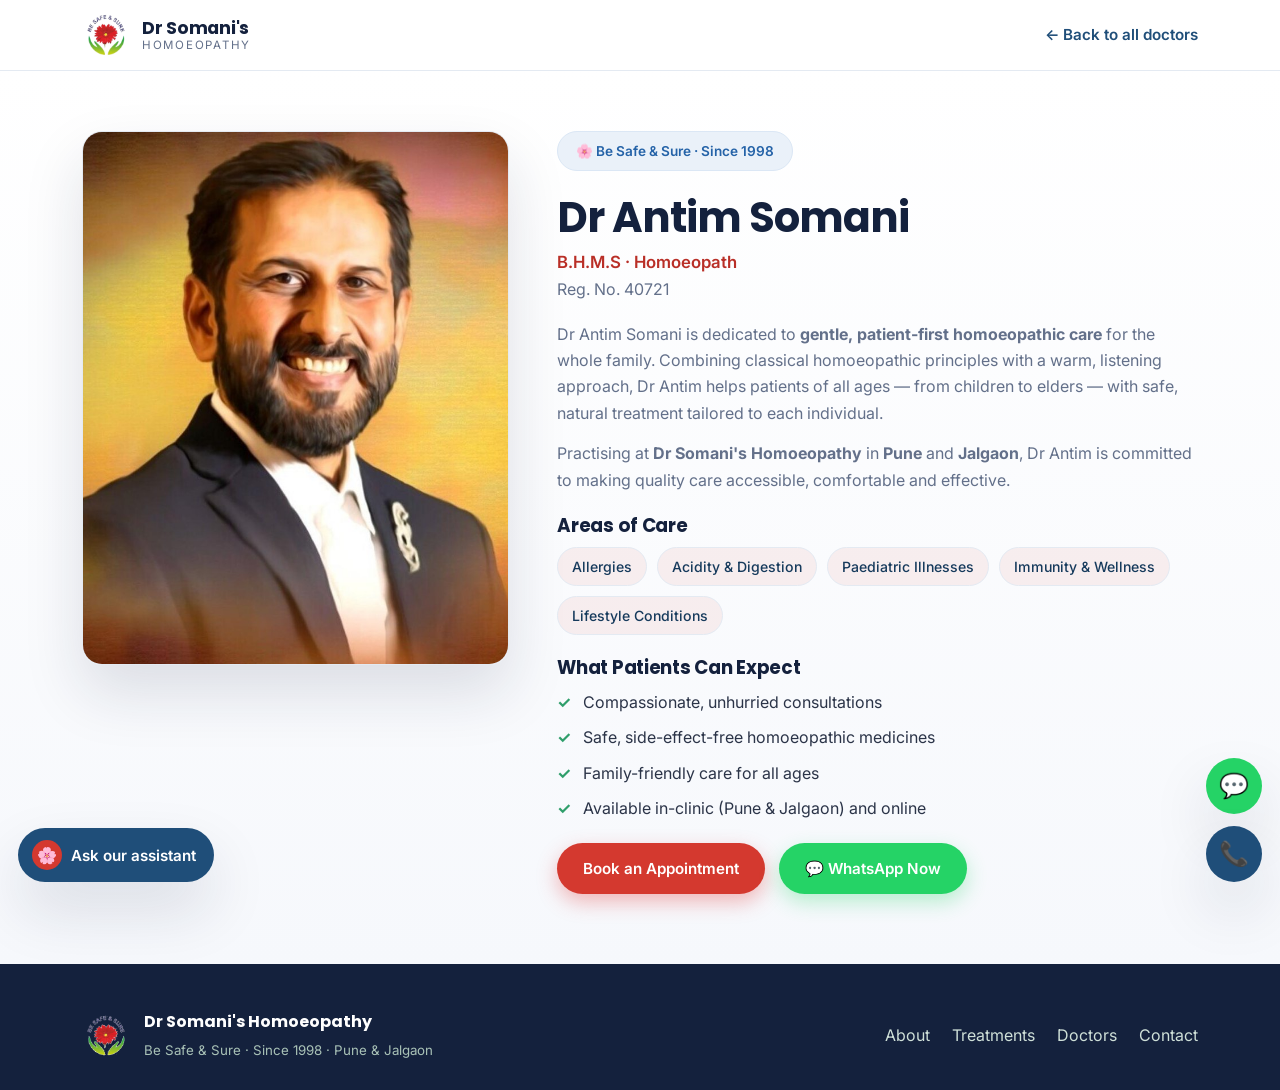
<file: doctor-antim-somani.html>
<!DOCTYPE html>
<html lang="en">
<head>
  <meta charset="UTF-8" />
  <meta name="viewport" content="width=device-width, initial-scale=1.0" />
  <title>Dr Antim Somani — B.H.M.S | Dr Somani's Homoeopathy</title>
  <meta name="description" content="Dr Antim Somani, B.H.M.S (Reg. 40721) — gentle, patient-first homoeopathic care for the whole family at Dr Somani's Homoeopathy, Pune & Jalgaon." />
  <meta name="theme-color" content="#14213d" />
  <link rel="preconnect" href="https://fonts.googleapis.com" />
  <link rel="preconnect" href="https://fonts.gstatic.com" crossorigin />
  <link href="https://fonts.googleapis.com/css2?family=Poppins:wght@500;600;700&family=Inter:wght@400;500;600&display=swap" rel="stylesheet" />
  <link rel="stylesheet" href="css/styles.css" />
  <link rel="icon" href="assets/logo.png" />
</head>
<body>

  <header class="subnav">
    <div class="container subnav__inner">
      <a href="index.html#home" class="brand">
        <img class="brand__mark" src="assets/logo.png" alt="Dr Somani's Homoeopathy logo" onerror="this.onerror=null;this.src='assets/logo.svg'" />
        <span class="brand__text"><strong>Dr Somani's</strong><small>Homoeopathy</small></span>
      </a>
      <div style="display:flex;align-items:center;gap:14px;">
        <a href="index.html#doctors" class="backlink">← Back to all doctors</a>
      </div>
    </div>
  </header>

  <section class="profile">
    <div class="container profile__inner">
      <div>
        <img class="profile__photo" src="assets/dr-antim-somani.jpg" alt="Dr Antim Somani" onerror="this.replaceWith(Object.assign(document.createElement('div'),{className:'profile__photo profile__photo--fallback',textContent:'👨‍⚕️'}))" />
      </div>
      <div>
        <span class="hero__eyebrow">🌸 Be Safe &amp; Sure · Since 1998</span>
        <h1 class="profile__name">Dr Antim Somani</h1>
        <p class="profile__qual">B.H.M.S · Homoeopath</p>
        <p class="profile__reg">Reg. No. 40721</p>

        <div class="profile__bio">
          <p>
            Dr Antim Somani is dedicated to <strong>gentle, patient-first homoeopathic care</strong>
            for the whole family. Combining classical homoeopathic principles with a warm, listening
            approach, Dr Antim helps patients of all ages — from children to elders — with safe,
            natural treatment tailored to each individual.
          </p>
          <p>
            Practising at <strong>Dr Somani's Homoeopathy</strong> in <strong>Pune</strong> and
            <strong>Jalgaon</strong>, Dr Antim is committed to making quality care accessible,
            comfortable and effective.
          </p>

          <h3>Areas of Care</h3>
          <div class="profile__tags">
            <span class="profile__tag">Allergies</span>
            <span class="profile__tag">Acidity &amp; Digestion</span>
            <span class="profile__tag">Paediatric Illnesses</span>
            <span class="profile__tag">Immunity &amp; Wellness</span>
            <span class="profile__tag">Lifestyle Conditions</span>
          </div>

          <h3>What Patients Can Expect</h3>
          <ul class="profile__facts">
            <li>Compassionate, unhurried consultations</li>
            <li>Safe, side-effect-free homoeopathic medicines</li>
            <li>Family-friendly care for all ages</li>
            <li>Available in-clinic (Pune &amp; Jalgaon) and online</li>
          </ul>
        </div>

        <div class="profile__cta">
          <a href="index.html#contact" class="btn btn--cta">Book an Appointment</a>
          <a href="https://wa.me/919834172124?text=Hi%20Dr%20Antim%20Somani%2C%20I%27d%20like%20to%20book%20a%20consultation" target="_blank" rel="noopener" class="btn btn--whatsapp">💬 WhatsApp Now</a>
        </div>
      </div>
    </div>
  </section>

  <footer class="footer">
    <div class="container footer__inner">
      <div class="footer__brand">
        <img class="brand__mark" src="assets/logo.png" alt="Dr Somani's Homoeopathy logo" onerror="this.onerror=null;this.src='assets/logo.svg'" />
        <div><strong>Dr Somani's Homoeopathy</strong><br /><small>Be Safe &amp; Sure · Since 1998 · Pune &amp; Jalgaon</small></div>
      </div>
      <div class="footer__links">
        <a href="index.html#about">About</a>
        <a href="index.html#treatments">Treatments</a>
        <a href="index.html#doctors">Doctors</a>
        <a href="index.html#contact">Contact</a>
      </div>
    </div>
  </footer>

  <div class="floaters">
    <a href="https://wa.me/919834172124" target="_blank" rel="noopener" class="floater floater--wa" aria-label="WhatsApp">💬</a>
    <a href="tel:+919834172124" class="floater floater--call" aria-label="Call">📞</a>
  </div>

  <button class="ai-launcher" id="aiLauncher" aria-label="Chat with our assistant">
    <span class="ai-launcher__dot">🌸</span>
    <span class="ai-launcher__label">Ask our assistant</span>
  </button>
  <section class="ai-panel" id="aiPanel" aria-label="Dr Somani's Homoeopathy assistant">
    <header class="ai-head">
      <img class="ai-head__logo" src="assets/logo.png" alt="Dr Somani's Homoeopathy" onerror="this.onerror=null;this.src='assets/logo.svg'" />
      <div class="ai-head__title"><strong>Sanjeevani</strong><small>Dr Somani's Homoeopathy assistant</small></div>
      <button class="ai-head__close" id="aiClose" aria-label="Close chat">×</button>
    </header>
    <div class="ai-messages" id="aiMessages"></div>
    <button class="ai-handoff hidden" id="aiHandoff">📤 Send my details to the clinic</button>
    <div class="ai-attach-chip hidden" id="aiChip"></div>
    <form class="ai-form" id="aiForm" autocomplete="off">
      <input type="file" id="aiFile" accept="image/*,application/pdf" hidden />
      <button type="button" class="ai-attach" id="aiAttach" aria-label="Attach a report (optional)" title="Attach a report (optional)">📎</button>
      <input type="text" id="aiInput" placeholder="Type your message…" aria-label="Message" />
      <button type="submit" id="aiSend" aria-label="Send">➤</button>
    </form>
  </section>

  <script src="js/ai-config.js"></script>
  <script src="js/chat.js"></script>
</body>
</html>
</file>
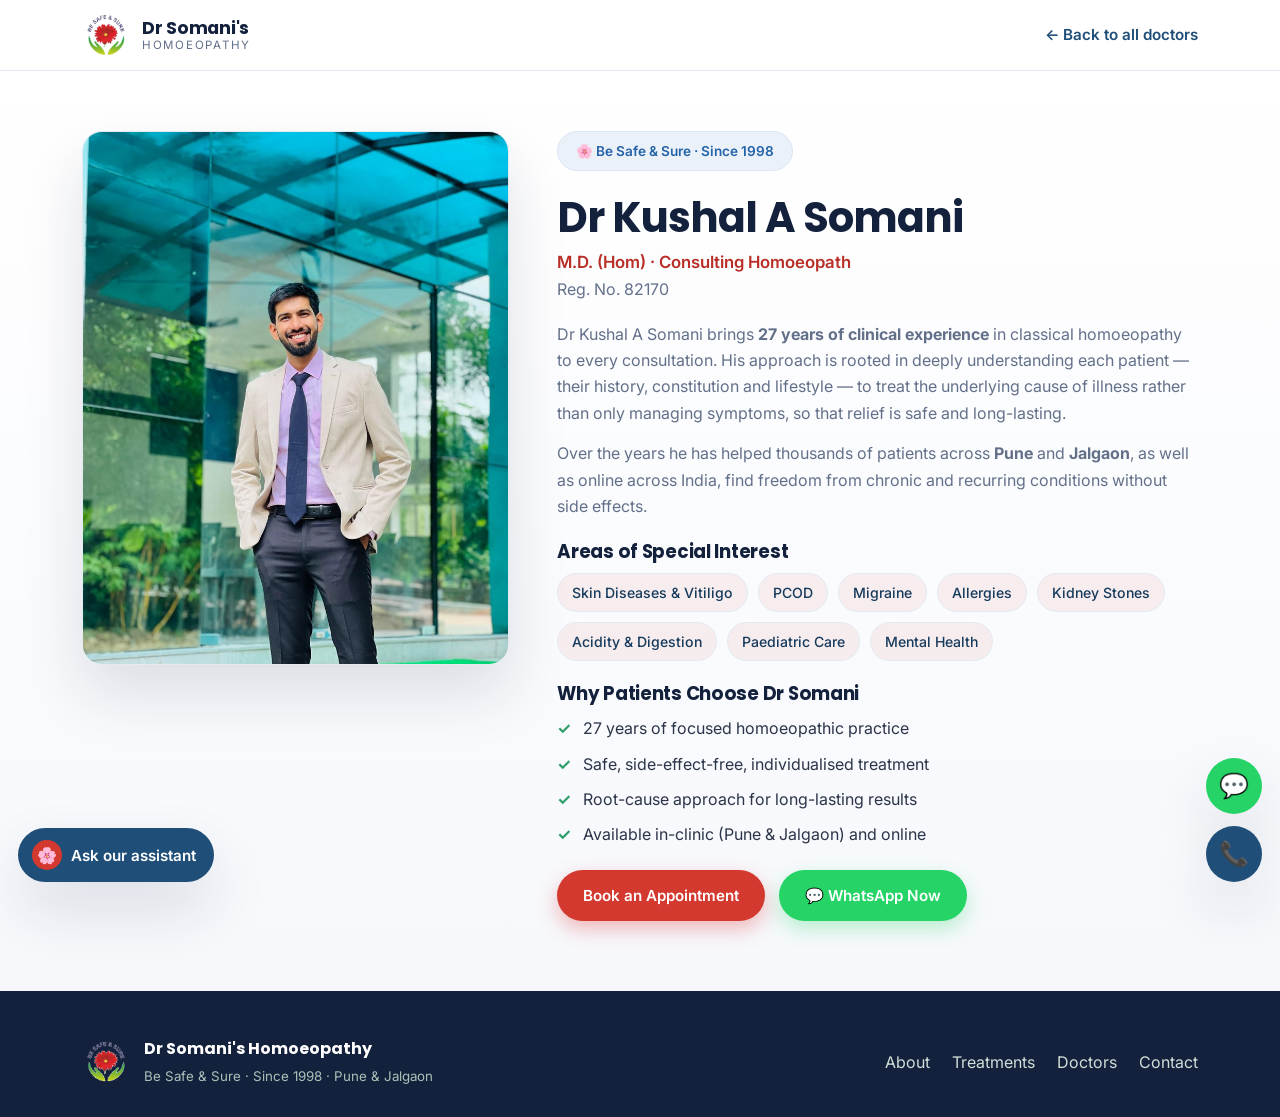
<file: doctor-kushal-somani.html>
<!DOCTYPE html>
<html lang="en">
<head>
  <meta charset="UTF-8" />
  <meta name="viewport" content="width=device-width, initial-scale=1.0" />
  <title>Dr Kushal A Somani — M.D. (Hom) | Dr Somani's Homoeopathy</title>
  <meta name="description" content="Dr Kushal A Somani, M.D. (Hom) (Reg. 82170) — 27 years of homoeopathic experience in skin & vitiligo, PCOD, migraine, allergies and more. Clinics in Pune & Jalgaon." />
  <meta name="theme-color" content="#14213d" />
  <link rel="preconnect" href="https://fonts.googleapis.com" />
  <link rel="preconnect" href="https://fonts.gstatic.com" crossorigin />
  <link href="https://fonts.googleapis.com/css2?family=Poppins:wght@500;600;700&family=Inter:wght@400;500;600&display=swap" rel="stylesheet" />
  <link rel="stylesheet" href="css/styles.css" />
  <link rel="icon" href="assets/logo.png" />
</head>
<body>

  <!-- sub nav -->
  <header class="subnav">
    <div class="container subnav__inner">
      <a href="index.html#home" class="brand">
        <img class="brand__mark" src="assets/logo.png" alt="Dr Somani's Homoeopathy logo" onerror="this.onerror=null;this.src='assets/logo.svg'" />
        <span class="brand__text"><strong>Dr Somani's</strong><small>Homoeopathy</small></span>
      </a>
      <div style="display:flex;align-items:center;gap:14px;">
        <a href="index.html#doctors" class="backlink">← Back to all doctors</a>
      </div>
    </div>
  </header>

  <!-- profile -->
  <section class="profile">
    <div class="container profile__inner">
      <div>
        <img class="profile__photo" src="assets/dr-kushal-somani.jpg" alt="Dr Kushal A Somani" onerror="this.replaceWith(Object.assign(document.createElement('div'),{className:'profile__photo profile__photo--fallback',textContent:'👨‍⚕️'}))" />
      </div>
      <div>
        <span class="hero__eyebrow">🌸 Be Safe &amp; Sure · Since 1998</span>
        <h1 class="profile__name">Dr Kushal A Somani</h1>
        <p class="profile__qual">M.D. (Hom) · Consulting Homoeopath</p>
        <p class="profile__reg">Reg. No. 82170</p>

        <div class="profile__bio">
          <p>
            Dr Kushal A Somani brings <strong>27 years of clinical experience</strong> in classical
            homoeopathy to every consultation. His approach is rooted in deeply understanding each
            patient — their history, constitution and lifestyle — to treat the underlying cause of
            illness rather than only managing symptoms, so that relief is safe and long-lasting.
          </p>
          <p>
            Over the years he has helped thousands of patients across <strong>Pune</strong> and
            <strong>Jalgaon</strong>, as well as online across India, find freedom from chronic and
            recurring conditions without side effects.
          </p>

          <h3>Areas of Special Interest</h3>
          <div class="profile__tags">
            <span class="profile__tag">Skin Diseases &amp; Vitiligo</span>
            <span class="profile__tag">PCOD</span>
            <span class="profile__tag">Migraine</span>
            <span class="profile__tag">Allergies</span>
            <span class="profile__tag">Kidney Stones</span>
            <span class="profile__tag">Acidity &amp; Digestion</span>
            <span class="profile__tag">Paediatric Care</span>
            <span class="profile__tag">Mental Health</span>
          </div>

          <h3>Why Patients Choose Dr Somani</h3>
          <ul class="profile__facts">
            <li>27 years of focused homoeopathic practice</li>
            <li>Safe, side-effect-free, individualised treatment</li>
            <li>Root-cause approach for long-lasting results</li>
            <li>Available in-clinic (Pune &amp; Jalgaon) and online</li>
          </ul>
        </div>

        <div class="profile__cta">
          <a href="index.html#contact" class="btn btn--cta">Book an Appointment</a>
          <a href="https://wa.me/919834172124?text=Hi%20Dr%20Kushal%20Somani%2C%20I%27d%20like%20to%20book%20a%20consultation" target="_blank" rel="noopener" class="btn btn--whatsapp">💬 WhatsApp Now</a>
        </div>
      </div>
    </div>
  </section>

  <footer class="footer">
    <div class="container footer__inner">
      <div class="footer__brand">
        <img class="brand__mark" src="assets/logo.png" alt="Dr Somani's Homoeopathy logo" onerror="this.onerror=null;this.src='assets/logo.svg'" />
        <div><strong>Dr Somani's Homoeopathy</strong><br /><small>Be Safe &amp; Sure · Since 1998 · Pune &amp; Jalgaon</small></div>
      </div>
      <div class="footer__links">
        <a href="index.html#about">About</a>
        <a href="index.html#treatments">Treatments</a>
        <a href="index.html#doctors">Doctors</a>
        <a href="index.html#contact">Contact</a>
      </div>
    </div>
  </footer>

  <div class="floaters">
    <a href="https://wa.me/919834172124" target="_blank" rel="noopener" class="floater floater--wa" aria-label="WhatsApp">💬</a>
    <a href="tel:+919834172124" class="floater floater--call" aria-label="Call">📞</a>
  </div>

  <button class="ai-launcher" id="aiLauncher" aria-label="Chat with our assistant">
    <span class="ai-launcher__dot">🌸</span>
    <span class="ai-launcher__label">Ask our assistant</span>
  </button>
  <section class="ai-panel" id="aiPanel" aria-label="Dr Somani's Homoeopathy assistant">
    <header class="ai-head">
      <img class="ai-head__logo" src="assets/logo.png" alt="Dr Somani's Homoeopathy" onerror="this.onerror=null;this.src='assets/logo.svg'" />
      <div class="ai-head__title"><strong>Sanjeevani</strong><small>Dr Somani's Homoeopathy assistant</small></div>
      <button class="ai-head__close" id="aiClose" aria-label="Close chat">×</button>
    </header>
    <div class="ai-messages" id="aiMessages"></div>
    <button class="ai-handoff hidden" id="aiHandoff">📤 Send my details to the clinic</button>
    <div class="ai-attach-chip hidden" id="aiChip"></div>
    <form class="ai-form" id="aiForm" autocomplete="off">
      <input type="file" id="aiFile" accept="image/*,application/pdf" hidden />
      <button type="button" class="ai-attach" id="aiAttach" aria-label="Attach a report (optional)" title="Attach a report (optional)">📎</button>
      <input type="text" id="aiInput" placeholder="Type your message…" aria-label="Message" />
      <button type="submit" id="aiSend" aria-label="Send">➤</button>
    </form>
  </section>

  <script src="js/ai-config.js"></script>
  <script src="js/chat.js"></script>
</body>
</html>
</file>
<file: css/styles.css>
/* ============ DESIGN TOKENS — clean & clinical ============ */
:root {
  /* One signature palette: clinical white + medical blue, warmed by the brand red.
     Navy ink for authority, a calm sky tint for panels, red reserved for action. */
  --navy: #14213d;         /* deepest ink — main headings */
  --green: #1f4e79;        /* clinical blue — kickers, primary UI accents (legacy var name) */
  --green-dark: #163a5c;
  --green-deep: #14213d;   /* near-black navy */
  --blue: #2563a8;         /* clinical accent blue for links / trust marks */
  --blue-soft: #eaf1f9;    /* soft blue wash for icon chips */
  --cream: #f4f7fb;        /* very light clinical grey-blue for alternating sections */
  --sky: #eef4fb;
  --gold: #d4392f;         /* brand red — reserved for calls to action */
  --gold-dark: #b92f27;
  --leaf: #2f9e6b;         /* calm clinical green — used only on small ticks */
  --leaf-deep: #237a52;
  --ink: #2b3448;          /* cool slate body text */
  --muted: #63708a;
  --line: #e4eaf2;
  --white: #ffffff;
  --shadow: 0 10px 30px rgba(20, 33, 61, .07);
  --shadow-lg: 0 28px 60px rgba(20, 33, 61, .13);
  --radius: 20px;
  --radius-sm: 12px;
  --maxw: 1160px;
  /* spacing scale for consistent, generous rhythm */
  --sp-section: 104px;
}
@media (max-width: 640px) { :root { --sp-section: 68px; } }

* { margin: 0; padding: 0; box-sizing: border-box; }
html { scroll-behavior: smooth; }
body {
  font-family: 'Inter', system-ui, sans-serif;
  color: var(--ink);
  background: #ffffff;
  line-height: 1.65;
}
h1, h2, h3, h4, .brand strong { font-family: 'Poppins', sans-serif; line-height: 1.18; letter-spacing: -.015em; }
h1 { letter-spacing: -.025em; }
a { text-decoration: none; color: inherit; }
img { max-width: 100%; display: block; }
.container { width: 100%; max-width: var(--maxw); margin: 0 auto; padding: 0 22px; }

/* ============ BUTTONS ============ */
.btn {
  display: inline-flex; align-items: center; justify-content: center; gap: 8px;
  padding: 13px 26px; border-radius: 50px; font-weight: 600; font-size: .95rem;
  border: none; cursor: pointer; transition: transform .15s ease, box-shadow .2s ease, background .2s ease;
  font-family: 'Inter', sans-serif;
}
.btn--cta { background: var(--gold); color: #fff; box-shadow: 0 8px 20px rgba(226,59,59,.35); }
.btn--cta:hover { background: var(--gold-dark); transform: translateY(-2px); }
.btn--whatsapp { background: #25D366; color: #fff; box-shadow: 0 8px 20px rgba(37,211,102,.3); }
.btn--whatsapp:hover { transform: translateY(-2px); }
.btn--block { width: 100%; }

.kicker {
  display: inline-block; font-weight: 600; font-size: .78rem; letter-spacing: .16em;
  text-transform: uppercase; color: var(--blue); margin-bottom: 12px;
  padding-left: 30px; position: relative;
}
.kicker::before { content: ""; position: absolute; left: 0; top: 50%; width: 22px; height: 2px; background: var(--gold); border-radius: 2px; }
.kicker--light { color: #d7f5c6; }

/* ============ TOP BAR ============ */
.topbar { background: var(--green-deep); color: #e9f1ec; font-size: .82rem; }
.topbar__inner { display: flex; justify-content: space-between; align-items: center; padding-top: 8px; padding-bottom: 8px; flex-wrap: wrap; gap: 6px 18px; }
.topbar__contact { display: flex; gap: 18px; flex-wrap: wrap; }
.topbar a:hover { color: var(--gold); }
.topbar__badge { background: rgba(255,255,255,.14); color: #fff; padding: 3px 12px; border-radius: 50px; font-weight: 600; }

/* ============ NAVBAR ============ */
.nav { position: sticky; top: 0; z-index: 100; background: rgba(251,252,254,.9); backdrop-filter: blur(10px); border-bottom: 1px solid var(--line); transition: box-shadow .25s ease; }
.nav.scrolled { box-shadow: var(--shadow); }
.nav__inner { display: flex; align-items: center; justify-content: space-between; height: 74px; }
.brand { display: flex; align-items: center; gap: 12px; }
.brand__mark { width: 48px; height: 48px; object-fit: contain; display: block; }
.brand__text { display: flex; flex-direction: column; line-height: 1.1; }
.brand__text strong { font-size: 1.1rem; color: var(--green-deep); }
.brand__text small { font-size: .72rem; letter-spacing: .15em; text-transform: uppercase; color: var(--muted); }
.nav__links { display: flex; align-items: center; gap: 26px; }
.nav__links a { font-weight: 500; font-size: .95rem; color: var(--ink); transition: color .2s; }
.nav__links a:not(.btn) { position: relative; }
.nav__links a:not(.btn)::after {
  content: ""; position: absolute; left: 0; bottom: -6px; height: 2px; width: 0;
  background: var(--gold); border-radius: 2px; transition: width .25s ease;
}
.nav__links a:not(.btn):hover { color: var(--gold); }
.nav__links a:not(.btn):hover::after { width: 100%; }
.nav__cta { color: #fff; }
.nav__toggle { display: none; background: none; border: none; flex-direction: column; gap: 5px; cursor: pointer; padding: 6px; }
.nav__toggle span { width: 26px; height: 3px; background: var(--green-deep); border-radius: 3px; transition: .3s; }

/* ============ HERO ============ */
.hero { background:
    radial-gradient(900px 520px at 88% -20%, rgba(37,99,168,.10), transparent 62%),
    radial-gradient(700px 420px at -8% 120%, rgba(212,57,47,.04), transparent 58%),
    linear-gradient(180deg, #ffffff, #eef4fb);
  padding: 84px 0 92px; position: relative; overflow: hidden; }
.hero::before { content: "🌸"; position: absolute; font-size: 22rem; right: -60px; bottom: -80px; opacity: .035; pointer-events: none; }
.hero__inner { display: grid; grid-template-columns: 1.3fr .9fr; gap: 50px; align-items: center; }
.hero__eyebrow { display: inline-block; background: var(--blue-soft); color: var(--blue); padding: 8px 18px; border-radius: 50px; font-weight: 600; font-size: .85rem; margin-bottom: 22px; border: 1px solid #dbe7f5; }
.hero h1 { font-size: clamp(2.1rem, 4.6vw, 3.4rem); color: var(--green-deep); margin-bottom: 18px; }
.hero h1 span { color: var(--gold-dark); }
.hero__slogan { font-family: 'Poppins', sans-serif; font-weight: 600; font-style: italic; color: var(--gold); font-size: 1.05rem; margin-bottom: 14px; }
.hero__lead { font-size: 1.12rem; color: var(--muted); max-width: 540px; margin-bottom: 28px; }
.hero__cta { display: flex; gap: 14px; flex-wrap: wrap; margin-bottom: 22px; }
.hero__assure { font-size: .92rem; color: var(--green-dark); font-weight: 500; }

.hero__card { background: var(--white); border-radius: var(--radius); padding: 32px 28px; box-shadow: var(--shadow-lg); text-align: center; border: 1px solid var(--line); }
.hero__avatar { width: 130px; height: 130px; border-radius: 50%; margin: 0 auto 16px; object-fit: cover; object-position: center top; border: 4px solid #fff; box-shadow: var(--shadow); }
.hero__avatar--fallback { font-size: 4rem; background: linear-gradient(135deg, #e8eef8, #f2f6fc); display: grid; place-items: center; }
.hero__card h3 { font-size: 1.35rem; color: var(--green-deep); }
.hero__role { color: var(--gold-dark); font-weight: 600; margin-bottom: 16px; }
.hero__points { list-style: none; text-align: left; margin: 0 auto 22px; display: inline-block; }
.hero__points li { position: relative; padding-left: 26px; margin-bottom: 9px; color: var(--muted); font-size: .95rem; }
.hero__points li::before { content: "✓"; position: absolute; left: 0; color: var(--leaf); font-weight: 700; }

/* ============ STATS (trust band) ============ */
.stats { background: linear-gradient(180deg, var(--white), var(--sky)); color: var(--ink); padding: 52px 0; border-top: 1px solid var(--line); border-bottom: 1px solid var(--line); }
.stats__grid { display: grid; grid-template-columns: repeat(4, 1fr); gap: 24px; text-align: center; }
.stat { position: relative; padding: 4px 8px; }
.stat + .stat::before { content: ""; position: absolute; left: 0; top: 12%; height: 76%; width: 1px; background: var(--line); }
.stat strong { display: block; font-family: 'Poppins'; font-size: clamp(2.2rem, 4vw, 2.9rem); color: var(--navy); font-weight: 700; letter-spacing: -.02em; line-height: 1; }
.stat strong::after { content: ""; display: block; width: 30px; height: 3px; background: var(--gold); border-radius: 3px; margin: 12px auto 8px; }
.stat span { font-size: .88rem; color: var(--muted); font-weight: 500; }

/* ============ SECTION HEAD ============ */
.section-head { text-align: center; max-width: 660px; margin: 0 auto 54px; }
.section-head h2 { font-size: clamp(1.8rem, 3.6vw, 2.55rem); color: var(--green-deep); margin-bottom: 14px; }
.section-head p { color: var(--muted); font-size: 1.02rem; }
.section-head--light h2 { color: #fff; }

section.about, section.treatments, section.testimonials, section.contact { padding: var(--sp-section) 0; }

/* ============ ABOUT ============ */
.about__inner { display: grid; grid-template-columns: .9fr 1.1fr; gap: 54px; align-items: center; }
.about__media { position: relative; }
.about__photo { width: 100%; border-radius: var(--radius); aspect-ratio: 4/5; object-fit: cover; object-position: center top; box-shadow: var(--shadow); border: 1px solid var(--line); }
.about__photo--fallback { background: linear-gradient(135deg, #e8eef8, #f2f6fc); display: grid; place-items: center; font-size: 8rem; }
.about__exp { position: absolute; right: -10px; bottom: -10px; background: var(--gold); color: #fff; border-radius: var(--radius-sm); padding: 16px 22px; font-family: 'Poppins'; font-weight: 700; font-size: 2rem; text-align: center; box-shadow: var(--shadow-lg); line-height: 1; }
.about__exp span { display: block; font-size: .75rem; letter-spacing: .1em; text-transform: uppercase; font-weight: 600; }
.about__content h2 { font-size: clamp(1.7rem, 3.4vw, 2.3rem); color: var(--green-deep); margin-bottom: 16px; }
.about__content p { color: var(--muted); margin-bottom: 16px; }
.about__content .btn { margin-top: 8px; }

/* ============ DOCTOR PROFILE PAGE ============ */
.subnav { background: #fff; border-bottom: 1px solid var(--line); }
.subnav__inner { display: flex; align-items: center; justify-content: space-between; height: 70px; }
.backlink { color: var(--green); font-weight: 600; font-size: .95rem; }
.backlink:hover { color: var(--gold); }
.profile { padding: 60px 0 70px; background: linear-gradient(180deg, #ffffff, #f6f8fc); }
.profile__inner { display: grid; grid-template-columns: .8fr 1.2fr; gap: 48px; align-items: start; }
.profile__photo { width: 100%; border-radius: var(--radius); aspect-ratio: 4/5; object-fit: cover; object-position: center top; box-shadow: var(--shadow-lg); border: 1px solid var(--line); }
.profile__photo--fallback { background: linear-gradient(135deg, #e8eef8, #f2f6fc); display: grid; place-items: center; font-size: 8rem; }
.profile__name { font-size: clamp(1.8rem, 4vw, 2.6rem); color: var(--green-deep); margin-bottom: 6px; }
.profile__qual { color: var(--gold-dark); font-weight: 600; font-size: 1.05rem; }
.profile__reg { color: var(--muted); margin-bottom: 18px; }
.profile__bio p { color: var(--muted); margin-bottom: 14px; }
.profile__bio h3 { color: var(--green-deep); margin: 22px 0 10px; font-size: 1.15rem; }
.profile__tags { display: flex; flex-wrap: wrap; gap: 10px; margin-bottom: 8px; }
.profile__tag { background: rgba(212,57,47,.07); color: var(--green-dark); border: 1px solid var(--line); padding: 7px 14px; border-radius: 50px; font-size: .88rem; font-weight: 500; }
.profile__facts { list-style: none; margin: 6px 0 22px; }
.profile__facts li { position: relative; padding-left: 26px; margin-bottom: 9px; color: var(--ink); }
.profile__facts li::before { content: "✓"; position: absolute; left: 0; color: var(--leaf); font-weight: 700; }
.profile__cta { display: flex; gap: 14px; flex-wrap: wrap; margin-top: 6px; }

/* ============ DOCTORS ============ */
.doctors { padding: var(--sp-section) 0; background: var(--cream); }
.doctors__grid { display: grid; grid-template-columns: repeat(2, minmax(0, 380px)); gap: 28px; justify-content: center; }
.doctor { display: block; background: var(--white); border: 1px solid var(--line); border-radius: var(--radius); padding: 30px 26px; text-align: center; box-shadow: var(--shadow); transition: transform .2s, box-shadow .2s, border-color .2s; color: inherit; }
.doctor:hover { transform: translateY(-6px); box-shadow: var(--shadow-lg); border-color: #cadcef; }
.doctor__more { display: inline-block; margin-top: 14px; color: var(--gold); font-weight: 600; font-size: .9rem; }
.doctor:hover .doctor__more { text-decoration: underline; }
.doctor__photo { width: 130px; height: 130px; border-radius: 50%; object-fit: cover; object-position: center top; margin: 0 auto 16px; border: 4px solid #fff; box-shadow: var(--shadow); }
.doctor__photo--fallback { background: linear-gradient(135deg, #e8eef8, #f2f6fc); display: grid; place-items: center; font-size: 3.4rem; }
.doctor h3 { color: var(--green-deep); font-size: 1.25rem; }
.doctor__qual { color: var(--gold-dark); font-weight: 600; }
.doctor__reg { color: var(--muted); font-size: .85rem; margin-bottom: 12px; }
.doctor__desc { color: var(--muted); font-size: .92rem; }

/* ============ TREATMENTS ============ */
.treatments { background: var(--white); }
.cards { display: grid; grid-template-columns: repeat(4, 1fr); gap: 24px; }
.card { font-family: inherit; text-align: left; cursor: pointer; width: 100%; background: var(--white); border: 1px solid var(--line); border-radius: var(--radius); padding: 0; overflow: hidden; transition: transform .2s ease, box-shadow .2s ease, border-color .2s; display: flex; flex-direction: column; }
.card:hover { transform: translateY(-6px); box-shadow: var(--shadow-lg); border-color: #cadcef; }
.card:focus-visible { outline: 3px solid rgba(37,99,168,.4); outline-offset: 2px; }
/* banner: real photo when present, calming themed gradient + emoji as the graceful fallback */
.card__banner { position: relative; display: block; height: 132px; overflow: hidden; background: linear-gradient(140deg, var(--b1, #e5eef8), var(--b2, #c9dbef)); }
.card__banner::after { content: attr(data-emoji); position: absolute; inset: 0; display: grid; place-items: center; font-size: 3.2rem; filter: drop-shadow(0 4px 10px rgba(20,33,61,.14)); transition: transform .25s ease; }
.card:hover .card__banner::after { transform: scale(1.08); }
.card__banner-img { position: absolute; inset: 0; width: 100%; height: 100%; object-fit: cover; z-index: 1; transition: transform .4s ease; }
.card:hover .card__banner-img { transform: scale(1.05); }
.card__body { padding: 20px 22px 24px; display: flex; flex-direction: column; flex: 1; }
.card h3 { font-size: 1.08rem; color: var(--green-deep); margin-bottom: 8px; }
.card p { font-size: .9rem; color: var(--muted); }
.card__pick { display: inline-block; margin-top: auto; padding-top: 14px; color: var(--gold); font-weight: 600; font-size: .85rem; opacity: 0; transform: translateX(-4px); transition: opacity .2s, transform .2s; }
.card:hover .card__pick, .card:focus-visible .card__pick { opacity: 1; transform: translateX(0); }
.cards__hint { text-align: center; margin-top: 26px; color: var(--muted); font-size: .92rem; }
.cards__hint a { color: var(--gold); font-weight: 600; }

/* highlight the form field when a condition is picked */
.field-flash { animation: field-flash 1.4s ease; }
@keyframes field-flash { 0%,100% { box-shadow: 0 0 0 0 rgba(212,57,47,0); } 25% { box-shadow: 0 0 0 4px rgba(212,57,47,.25); } }

/* ============ SKIN & VITILIGO GALLERY ============ */
.skingal { padding: 8px 0 var(--sp-section); background: var(--white); }
.skingal.hidden { display: none; }
.skingal__grid { display: grid; grid-template-columns: repeat(auto-fit, minmax(220px, 1fr)); gap: 18px; }
.skingal__item { margin: 0; border-radius: var(--radius); overflow: hidden; border: 1px solid var(--line); box-shadow: var(--shadow); background: var(--cream); aspect-ratio: 4 / 3; }
.skingal__item img { width: 100%; height: 100%; object-fit: cover; transition: transform .4s ease; }
.skingal__item:hover img { transform: scale(1.05); }

/* ============ ONLINE CONSULTATION ============ */
.online { padding: var(--sp-section) 0; background: var(--white); }
.online__steps { display: grid; grid-template-columns: repeat(4, 1fr); gap: 22px; margin-bottom: 42px; }
.ostep { position: relative; background: var(--cream); border: 1px solid var(--line); border-radius: var(--radius); padding: 30px 22px 24px; text-align: center; transition: transform .2s, box-shadow .2s, border-color .2s; }
.ostep:hover { transform: translateY(-5px); box-shadow: var(--shadow-lg); border-color: #cadcef; }
.ostep__no { position: absolute; top: -14px; left: 50%; transform: translateX(-50%); width: 30px; height: 30px; border-radius: 50%; background: var(--gold); color: #fff; font-family: 'Poppins'; font-weight: 700; font-size: .9rem; display: grid; place-items: center; box-shadow: var(--shadow); }
.ostep__ic { font-size: 1.9rem; width: 62px; height: 62px; border-radius: 50%; background: var(--blue-soft); display: grid; place-items: center; margin: 6px auto 14px; }
.ostep h3 { font-size: 1.05rem; color: var(--green-deep); margin-bottom: 6px; }
.ostep p { font-size: .88rem; color: var(--muted); }
.online__cols { display: grid; grid-template-columns: 1fr 1fr; gap: 28px; align-items: start; }
.obook, .oprep { background: var(--white); border: 1px solid var(--line); border-radius: var(--radius); padding: 30px 28px; box-shadow: var(--shadow); }
.obook h3, .oprep h3 { color: var(--green-deep); margin-bottom: 18px; font-size: 1.2rem; }
.obook label { display: block; font-size: .85rem; font-weight: 600; color: var(--ink); margin-bottom: 14px; }
.obook input, .obook select { width: 100%; margin-top: 6px; padding: 11px 14px; border: 1px solid var(--line); border-radius: var(--radius-sm); font-family: 'Inter', sans-serif; font-size: .95rem; background: var(--cream); color: var(--ink); }
.obook input:focus, .obook select:focus { outline: none; border-color: var(--blue); box-shadow: 0 0 0 3px rgba(37,99,168,.15); }
.obook__row { display: grid; grid-template-columns: 1fr 1fr; gap: 16px; margin: 4px 0 20px; }
.obook__lbl { display: block; font-size: .85rem; font-weight: 600; color: var(--ink); margin-bottom: 8px; }
.chips { display: flex; flex-wrap: wrap; gap: 8px; }
.chips button { font-family: 'Inter', sans-serif; font-size: .84rem; font-weight: 600; color: var(--muted); background: var(--cream); border: 1px solid var(--line); border-radius: 50px; padding: 8px 14px; cursor: pointer; transition: background .15s, color .15s, border-color .15s; }
.chips button:hover { border-color: #cadcef; }
.chips button.on { background: var(--blue-soft); color: var(--blue); border-color: #cadcef; }
.oprep__list { list-style: none; margin-bottom: 22px; }
.oprep__list li { position: relative; padding-left: 28px; margin-bottom: 12px; color: var(--ink); font-size: .92rem; }
.oprep__list li::before { content: "✓"; position: absolute; left: 0; color: var(--leaf); font-weight: 700; }
.oprep__actions { display: flex; flex-wrap: wrap; gap: 12px; margin-bottom: 18px; }
.oprep__hint { font-size: .88rem; color: var(--muted); margin-top: 6px; }

/* ============ WHY ============ */
.why { background: var(--cream); color: var(--ink); padding: var(--sp-section) 0; }
.why .section-head--light h2 { color: var(--green-deep); }
.why .kicker--light { color: var(--blue); }
.why__grid { display: grid; grid-template-columns: repeat(4, 1fr); gap: 22px; }
.why__item { background: #fff; border: 1px solid var(--line); border-radius: var(--radius); padding: 30px 24px; text-align: center; box-shadow: var(--shadow); transition: transform .2s, box-shadow .2s, border-color .2s; }
.why__item:hover { transform: translateY(-6px); box-shadow: var(--shadow-lg); border-color: #d3e2f2; }
.why__icon { font-size: 2rem; width: 64px; height: 64px; border-radius: 50%; background: var(--blue-soft); display: grid; place-items: center; margin: 0 auto 16px; }
.why__item h3 { font-size: 1.1rem; margin-bottom: 8px; color: var(--green-deep); }
.why__item p { font-size: .9rem; color: var(--muted); }

/* ============ TESTIMONIALS ============ */
.testimonials { background: #fff; padding-bottom: 84px; overflow: hidden; }
.quote { background: var(--cream); border-radius: var(--radius); padding: 28px 26px; box-shadow: var(--shadow); border: 1px solid var(--line); position: relative; }
.quote::before { content: "“"; font-family: Georgia; font-size: 4rem; color: var(--gold); line-height: 0; position: absolute; top: 30px; left: 20px; opacity: .25; }
.quote p { font-style: italic; color: var(--ink); margin-bottom: 16px; padding-top: 14px; }
.quote footer { font-weight: 600; color: var(--green-dark); font-size: .92rem; }

/* auto-scrolling reviews marquee */
.marquee { width: 100%; overflow: hidden; -webkit-mask-image: linear-gradient(90deg, transparent, #000 6%, #000 94%, transparent); mask-image: linear-gradient(90deg, transparent, #000 6%, #000 94%, transparent); }
.marquee__track { display: flex; gap: 24px; width: max-content; animation: marquee-scroll 60s linear infinite; }
.marquee:hover .marquee__track { animation-play-state: paused; }
.review { flex: 0 0 360px; max-width: 360px; }
.review__stars { color: #f5a623; letter-spacing: 2px; margin-bottom: 8px; font-size: .95rem; }
.review__stars .star-empty { color: #d6d9e2; }
.review__stars span { color: var(--muted); font-size: .82rem; letter-spacing: 0; font-weight: 600; margin-left: 4px; }
@keyframes marquee-scroll { from { transform: translateX(0); } to { transform: translateX(-50%); } }
@media (prefers-reduced-motion: reduce) { .marquee__track { animation: none; } }

/* ============ CONTACT ============ */
.contact { background: var(--white); }
.contact__inner { display: grid; grid-template-columns: 1fr 1fr; gap: 50px; align-items: start; }
.contact__info h2 { font-size: clamp(1.7rem, 3.4vw, 2.3rem); color: var(--green-deep); margin-bottom: 14px; }
.contact__info > p { color: var(--muted); margin-bottom: 24px; }
.contact__list { list-style: none; margin-bottom: 26px; }
.contact__list li { display: flex; align-items: center; gap: 12px; margin-bottom: 12px; font-weight: 500; }
.contact__list li span { font-size: 1.2rem; }
.contact__list a:hover { color: var(--green); }
.contact__clinics { display: grid; gap: 12px; }
.clinic { background: var(--cream); border: 1px solid var(--line); border-radius: var(--radius-sm); padding: 14px 18px; }
.clinic h4 { color: var(--green-deep); font-size: 1rem; margin-bottom: 4px; }
.clinic p { color: var(--muted); font-size: .88rem; }
.clinic__actions { display: flex; gap: 16px; margin-top: 8px; }
.clinic__actions a { color: var(--green-dark); font-weight: 600; font-size: .85rem; }
.clinic__actions a:hover { color: var(--gold-dark); }
.contact__list em { color: var(--muted); font-style: normal; font-size: .82rem; }

.contact__form { background: var(--cream); border: 1px solid var(--line); border-radius: var(--radius); padding: 32px 28px; box-shadow: var(--shadow); }
.contact__form h3 { color: var(--green-deep); margin-bottom: 18px; font-size: 1.3rem; }
.contact__form label { display: block; font-size: .85rem; font-weight: 600; color: var(--ink); margin-bottom: 16px; }
.contact__form input, .contact__form select, .contact__form textarea {
  width: 100%; margin-top: 6px; padding: 12px 14px; border: 1px solid var(--line);
  border-radius: var(--radius-sm); font-family: 'Inter', sans-serif; font-size: .95rem; background: #fff; color: var(--ink);
}
.contact__form input:focus, .contact__form select:focus, .contact__form textarea:focus { outline: none; border-color: var(--green); box-shadow: 0 0 0 3px rgba(31,45,110,.15); }
.contact__note { font-size: .8rem; color: var(--muted); text-align: center; margin-top: 12px; }

/* ============ FOOTER ============ */
.footer { background: var(--green-deep); color: #cfe0d8; padding: 44px 0 28px; }
.footer__inner { display: flex; flex-wrap: wrap; align-items: center; justify-content: space-between; gap: 22px; }
.footer__brand { display: flex; align-items: center; gap: 14px; }
.footer__brand strong { color: #fff; font-family: 'Poppins'; }
.footer__brand small { color: #a9c2b7; }
.footer__links { display: flex; gap: 22px; }
.footer__links a:hover { color: var(--gold); }
.footer__copy { width: 100%; text-align: center; border-top: 1px solid rgba(255,255,255,.1); padding-top: 20px; margin-top: 8px; font-size: .85rem; color: #9fbab0; }

/* ============ FLOATING ACTIONS ============ */
.floaters { position: fixed; right: 18px; bottom: 18px; display: flex; flex-direction: column; gap: 12px; z-index: 200; }
.floater { width: 56px; height: 56px; border-radius: 50%; display: grid; place-items: center; font-size: 1.5rem; box-shadow: var(--shadow-lg); transition: transform .15s; }
.floater:hover { transform: scale(1.08); }
.floater--wa { background: #25D366; }
.floater--call { background: var(--green); }

/* ============ RESPONSIVE ============ */
@media (max-width: 920px) {
  .hero__inner, .about__inner, .contact__inner { grid-template-columns: 1fr; }
  .cards, .why__grid { grid-template-columns: repeat(2, 1fr); }
  .online__steps { grid-template-columns: repeat(2, 1fr); }
  .online__cols { grid-template-columns: 1fr; }
  .skingal__grid { grid-template-columns: repeat(2, 1fr); }
  .quotes { grid-template-columns: 1fr; }
  .doctors__grid { grid-template-columns: 1fr; }
  .stats__grid { grid-template-columns: repeat(2, 1fr); gap: 28px; }
  .about__media { max-width: 360px; }

  .nav__links {
    position: fixed; top: 74px; right: -100%; height: calc(100vh - 74px); width: 78%; max-width: 320px;
    background: var(--cream); flex-direction: column; align-items: flex-start; gap: 4px;
    padding: 24px; box-shadow: var(--shadow-lg); transition: right .3s ease; border-left: 1px solid var(--line);
  }
  .nav__links.open { right: 0; }
  .nav__links a { width: 100%; padding: 12px 4px; border-bottom: 1px solid var(--line); }
  .nav__cta { margin-top: 10px; border-bottom: none !important; }
  .nav__toggle { display: flex; }
  .nav__toggle.open span:nth-child(1) { transform: translateY(8px) rotate(45deg); }
  .nav__toggle.open span:nth-child(2) { opacity: 0; }
  .nav__toggle.open span:nth-child(3) { transform: translateY(-8px) rotate(-45deg); }
}
@media (max-width: 540px) {
  .cards, .why__grid { grid-template-columns: 1fr; }
  .online__steps, .obook__row { grid-template-columns: 1fr; }
  .topbar__contact { gap: 12px; }
  .footer__inner { flex-direction: column; text-align: center; }
}

/* ============ SCROLL REVEAL (motion polish) ============ */
.reveal { opacity: 0; transform: translateY(22px); transition: opacity .7s cubic-bezier(.2,.7,.2,1), transform .7s cubic-bezier(.2,.7,.2,1); }
.reveal.in { opacity: 1; transform: none; }
.reveal-stagger > * { opacity: 0; transform: translateY(22px); transition: opacity .6s cubic-bezier(.2,.7,.2,1), transform .6s cubic-bezier(.2,.7,.2,1); }
.reveal-stagger.in > * { opacity: 1; transform: none; }
.reveal-stagger.in > *:nth-child(2) { transition-delay: .07s; }
.reveal-stagger.in > *:nth-child(3) { transition-delay: .14s; }
.reveal-stagger.in > *:nth-child(4) { transition-delay: .21s; }
.reveal-stagger.in > *:nth-child(5) { transition-delay: .28s; }
.reveal-stagger.in > *:nth-child(6) { transition-delay: .35s; }
.reveal-stagger.in > *:nth-child(7) { transition-delay: .42s; }
.reveal-stagger.in > *:nth-child(8) { transition-delay: .49s; }
@media (prefers-reduced-motion: reduce) {
  .reveal, .reveal-stagger > * { opacity: 1 !important; transform: none !important; transition: none !important; }
}

/* ============ AI CHAT WIDGET ============ */
.ai-launcher {
  position: fixed; left: 18px; bottom: 18px; z-index: 210;
  display: inline-flex; align-items: center; gap: 9px;
  background: var(--green); color: #fff; border: none; cursor: pointer;
  padding: 12px 18px 12px 14px; border-radius: 50px; font-family: 'Inter', sans-serif;
  font-weight: 600; font-size: .95rem; box-shadow: var(--shadow-lg);
  transition: transform .15s, background .2s;
}
.ai-launcher:hover { transform: translateY(-2px); }
.ai-launcher__dot { width: 30px; height: 30px; border-radius: 50%; background: var(--gold); display: grid; place-items: center; font-size: 1rem; }
.ai-launcher.hidden { display: none; }

.ai-panel {
  position: fixed; left: 18px; bottom: 18px; z-index: 230;
  width: min(380px, calc(100vw - 36px)); height: min(560px, calc(100vh - 36px));
  background: var(--white); border: 1px solid var(--line); border-radius: 18px;
  box-shadow: var(--shadow-lg); display: flex; flex-direction: column; overflow: hidden;
  opacity: 0; transform: translateY(12px) scale(.98); pointer-events: none;
  transition: opacity .2s, transform .2s;
}
.ai-panel.open { opacity: 1; transform: none; pointer-events: auto; }

.ai-head { display: flex; align-items: center; gap: 12px; padding: 14px 16px; background: var(--green); color: #fff; }
.ai-head__logo { width: 40px; height: 40px; border-radius: 50%; background: #fff; object-fit: contain; padding: 3px; }
.ai-head__title { display: flex; flex-direction: column; line-height: 1.15; }
.ai-head__title strong { font-family: 'Poppins'; font-size: 1rem; }
.ai-head__title small { font-size: .74rem; opacity: .85; }
.ai-head__close { margin-left: auto; background: rgba(255,255,255,.15); border: none; color: #fff; width: 32px; height: 32px; border-radius: 50%; cursor: pointer; font-size: 1.1rem; line-height: 1; }
.ai-head__close:hover { background: rgba(255,255,255,.28); }

.ai-messages { flex: 1; overflow-y: auto; padding: 16px; display: flex; flex-direction: column; gap: 10px; background: var(--cream); }
.ai-msg { max-width: 84%; padding: 10px 13px; border-radius: 14px; font-size: .92rem; line-height: 1.5; white-space: pre-wrap; word-wrap: break-word; }
.ai-msg--bot { background: var(--white); border: 1px solid var(--line); color: var(--ink); align-self: flex-start; border-bottom-left-radius: 4px; }
.ai-msg--user { background: var(--green); color: #fff; align-self: flex-end; border-bottom-right-radius: 4px; }
.ai-msg--note { align-self: stretch; background: rgba(212,57,47,.06); border: 1px dashed var(--line); color: var(--muted); font-size: .8rem; text-align: center; border-radius: 10px; }
.ai-quick { display: flex; flex-wrap: wrap; gap: 8px; align-self: flex-start; }
.ai-quick button { font-family: 'Inter', sans-serif; font-size: .88rem; font-weight: 600; color: var(--green); background: var(--white); border: 1px solid var(--line); border-radius: 50px; padding: 8px 16px; cursor: pointer; transition: background .15s, border-color .15s, transform .1s; }
.ai-quick button:hover { background: var(--blue-soft); border-color: #cadcef; transform: translateY(-1px); }
.ai-cta { align-self: flex-start; display: inline-block; background: #25D366; color: #fff; padding: 9px 16px; border-radius: 50px; font-weight: 600; font-size: .88rem; }

.ai-typing { display: inline-flex; gap: 4px; align-items: center; }
.ai-typing span { width: 7px; height: 7px; border-radius: 50%; background: var(--muted); opacity: .5; animation: ai-blink 1.2s infinite; }
.ai-typing span:nth-child(2) { animation-delay: .2s; }
.ai-typing span:nth-child(3) { animation-delay: .4s; }
@keyframes ai-blink { 0%,80%,100% { opacity: .3; transform: translateY(0); } 40% { opacity: 1; transform: translateY(-3px); } }

.ai-handoff { border: none; border-top: 1px solid var(--line); background: var(--white); color: var(--gold); font-weight: 600; padding: 11px; cursor: pointer; font-family: 'Inter', sans-serif; font-size: .9rem; }
.ai-handoff:hover { background: rgba(212,57,47,.06); }
.ai-handoff.hidden { display: none; }

.ai-form { display: flex; gap: 8px; padding: 10px; border-top: 1px solid var(--line); background: var(--white); }
.ai-form input { flex: 1; padding: 11px 14px; border: 1px solid var(--line); border-radius: 50px; font-family: 'Inter', sans-serif; font-size: .92rem; background: var(--cream); color: var(--ink); }
.ai-form input:focus { outline: none; border-color: var(--green); }
.ai-form button { border: none; background: var(--gold); color: #fff; width: 42px; height: 42px; border-radius: 50%; cursor: pointer; font-size: 1.1rem; flex: 0 0 auto; }
.ai-form button:disabled { opacity: .5; cursor: default; }
.ai-form button.ai-attach { background: var(--cream); color: var(--muted); border: 1px solid var(--line); font-size: 1.15rem; }
.ai-form button.ai-attach:hover { color: var(--green); border-color: var(--green); }
.ai-attach-chip { display: flex; align-items: center; justify-content: space-between; gap: 8px; margin: 0 10px; padding: 7px 12px; background: rgba(58,124,90,.08); border: 1px solid var(--line); border-radius: 10px; font-size: .82rem; color: var(--ink); }
.ai-attach-chip span { overflow: hidden; text-overflow: ellipsis; white-space: nowrap; }
.ai-attach-chip button { border: none; background: transparent; color: var(--muted); cursor: pointer; font-size: .95rem; line-height: 1; padding: 2px 4px; flex: 0 0 auto; }
.ai-attach-chip button:hover { color: var(--red); }
.ai-attach-chip.hidden { display: none; }
.ai-msg__file { display: inline-block; margin-top: 4px; font-size: .82rem; opacity: .9; }

@media (max-width: 460px) {
  .ai-panel { left: 8px; bottom: 8px; width: calc(100vw - 16px); height: calc(100vh - 16px); }
  .ai-launcher { left: 10px; bottom: 10px; }
  .ai-launcher__label { display: none; }
}
</file>
